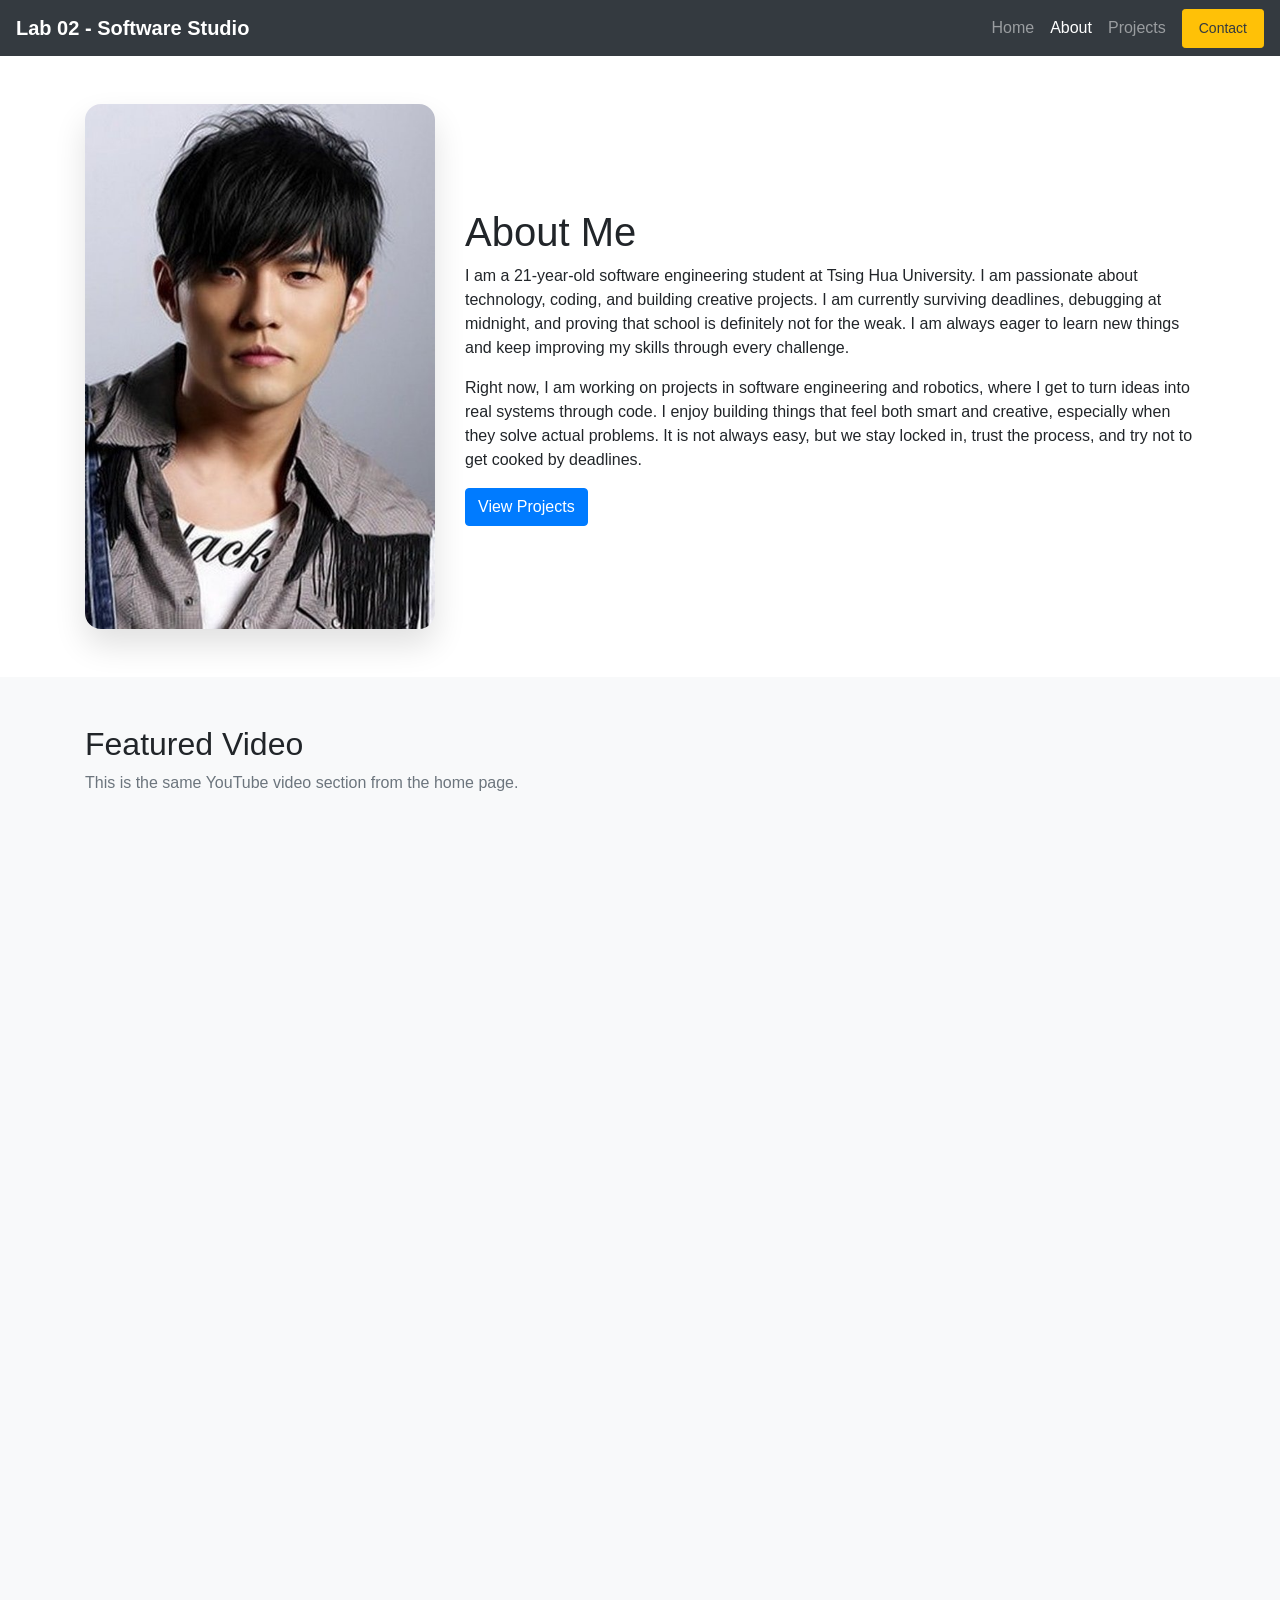
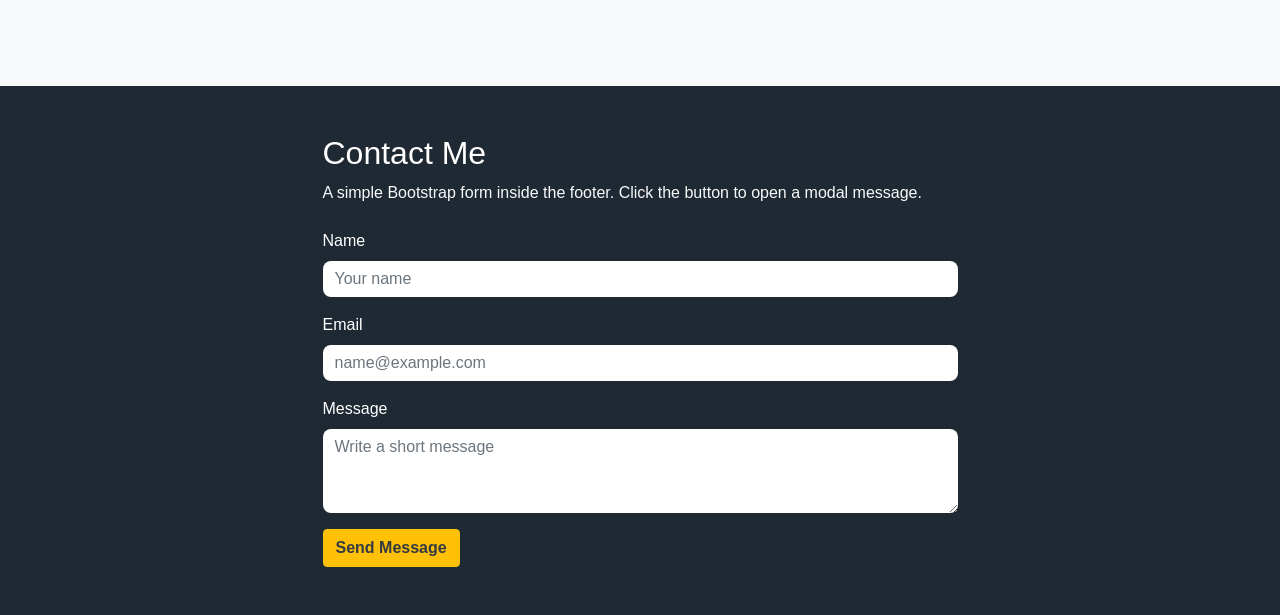
<file: about.html>
<!doctype html>
<html lang="en">
  <head>
    <meta charset="utf-8" />
    <meta
      name="viewport"
      content="width=device-width, initial-scale=1, shrink-to-fit=no"
    />

    <link
      rel="stylesheet"
      href="https://cdn.jsdelivr.net/npm/bootstrap@4.0.0/dist/css/bootstrap.min.css"
      integrity="sha384-Gn5384xqQ1aoWXA+058RXPxPg6fy4IWvTNh0E263XmFcJlSAwiGgFAW/dAiS6JXm"
      crossorigin="anonymous"
    />
    <link rel="stylesheet" href="index.css" />

    <title>Lab02 - About Page</title>
  </head>

  <body>
    <nav class="navbar navbar-expand-lg navbar-dark bg-dark sticky-top">
      <a class="navbar-brand font-weight-bold" href="index.html"
        >Lab 02 - Software Studio</a
      >
      <button
        class="navbar-toggler"
        type="button"
        data-toggle="collapse"
        data-target="#mainNav"
        aria-controls="mainNav"
        aria-expanded="false"
        aria-label="Toggle navigation"
      >
        <span class="navbar-toggler-icon"></span>
      </button>

      <div class="collapse navbar-collapse" id="mainNav">
        <ul class="navbar-nav ml-auto align-items-lg-center">
          <li class="nav-item">
            <a class="nav-link" href="index.html">Home</a>
          </li>
          <li class="nav-item active">
            <a class="nav-link" href="about.html"
              >About <span class="sr-only">(current)</span></a
            >
          </li>
          <li class="nav-item">
            <a class="nav-link" href="projects.html">Projects</a>
          </li>
          <li class="nav-item mt-2 mt-lg-0">
            <a
              class="nav-link btn btn-sm btn-warning text-dark ml-lg-2 px-3"
              href="index.html#contact"
            >
              Contact
            </a>
          </li>
        </ul>
      </div>
    </nav>

    <section class="section-pad">
      <div class="container">
        <div class="row align-items-center">
          <div class="col-md-4 mb-4 mb-md-0">
            <img
              src="image/jaychou.jpg"
              alt="Portrait placeholder"
              class="img-fluid portrait-photo"
            />
          </div>

          <div class="col-md-8">
            <h1 class="section-title">About Me</h1>
            <p>
              I am a 21-year-old software engineering student at Tsing Hua
              University. I am passionate about technology, coding, and building
              creative projects. I am currently surviving deadlines, debugging
              at midnight, and proving that school is definitely not for the
              weak. I am always eager to learn new things and keep improving my
              skills through every challenge.
            </p>
            <p>
              Right now, I am working on projects in software engineering and
              robotics, where I get to turn ideas into real systems through
              code. I enjoy building things that feel both smart and creative,
              especially when they solve actual problems. It is not always easy,
              but we stay locked in, trust the process, and try not to get
              cooked by deadlines.
            </p>
            <a href="projects.html" class="btn btn-primary">View Projects</a>
          </div>
        </div>
      </div>
    </section>

    <section id="video" class="section-pad bg-light">
      <div class="container">
        <h2 class="section-title">Featured Video</h2>
        <p class="text-muted">
          This is the same YouTube video section from the home page.
        </p>

        <div class="video-wrap">
          <iframe
            class="video-iframe"
            src="https://www.youtube.com/embed/iDcGQMx66Vg?si=1y3ckHJnOYTnJ_1k"
            title="YouTube video"
            frameborder="0"
            allow="
              accelerometer;
              autoplay;
              clipboard-write;
              encrypted-media;
              gyroscope;
              picture-in-picture;
            "
            allowfullscreen
          ></iframe>
        </div>
      </div>
    </section>

    <footer id="contact" class="site-footer py-5">
      <div class="container">
        <div class="row justify-content-center">
          <div class="col-lg-7">
            <h2 class="section-title text-white mt-0">Contact Me</h2>
            <p class="text-light mb-4">
              A simple Bootstrap form inside the footer. Click the button to
              open a modal message.
            </p>

            <form>
              <div class="form-group">
                <label for="contactName" class="text-white">Name</label>
                <input
                  type="text"
                  class="form-control"
                  id="contactName"
                  placeholder="Your name"
                />
              </div>

              <div class="form-group">
                <label for="contactEmail" class="text-white">Email</label>
                <input
                  type="email"
                  class="form-control"
                  id="contactEmail"
                  placeholder="name@example.com"
                />
              </div>

              <div class="form-group">
                <label for="contactMessage" class="text-white">Message</label>
                <textarea
                  class="form-control"
                  id="contactMessage"
                  rows="3"
                  placeholder="Write a short message"
                ></textarea>
              </div>

              <button
                type="button"
                class="btn btn-warning text-dark font-weight-bold"
                data-toggle="modal"
                data-target="#contactModal"
              >
                Send Message
              </button>
            </form>
          </div>
        </div>
      </div>
    </footer>

    <div
      class="modal fade"
      id="contactModal"
      tabindex="-1"
      role="dialog"
      aria-labelledby="contactModalLabel"
      aria-hidden="true"
    >
      <div class="modal-dialog modal-dialog-centered" role="document">
        <div class="modal-content">
          <div class="modal-header">
            <h5 class="modal-title" id="contactModalLabel">Message Sent</h5>
            <button
              type="button"
              class="close"
              data-dismiss="modal"
              aria-label="Close"
            >
              <span aria-hidden="true">&times;</span>
            </button>
          </div>
          <div class="modal-body">
            Thanks for checking out this page. This is a simple Bootstrap modal
            connected to the footer form.
          </div>
          <div class="modal-footer">
            <button
              type="button"
              class="btn btn-secondary"
              data-dismiss="modal"
            >
              Close
            </button>
          </div>
        </div>
      </div>
    </div>

    <script
      src="https://code.jquery.com/jquery-3.4.1.slim.min.js"
      integrity="sha384-J6qa4849blE2+poT4WnyKhv5vZF5SrPo0iEjwBvKU7imGFAV0wwj1yYfoRSJoZ+n"
      crossorigin="anonymous"
    ></script>
    <script
      src="https://cdn.jsdelivr.net/npm/popper.js@1.16.0/dist/umd/popper.min.js"
      integrity="sha384-Q6E9RHvbIyZFJoft+2mJbHaEWldlvI9IOYy5n3zV9zzTtmI3UksdQRVvoxMfooAo"
      crossorigin="anonymous"
    ></script>
    <script
      src="https://stackpath.bootstrapcdn.com/bootstrap/4.4.1/js/bootstrap.min.js"
      integrity="sha384-wfSDF2E50Y2D1uUdj0O3uMBJnjuUD4Ih7YwaYd1iqfktj0Uod8GCExl3Og8ifwB6"
      crossorigin="anonymous"
    ></script>
  </body>
</html>
</file>
<file: index.css>
.section-title {
  margin-top: 0px;
}

.section-pad {
  padding: 48px 0;
}

.photo-column {
  /* background-color: sienna; */
  height: auto;
}

#photo-gallery {
  /* background-color: bisque; */
  height: auto;
}

.photo-sm {
  width: 100%;
  height: 380px;
  background-color: rgb(221, 200, 190);
  margin-top: 20px;
  overflow: hidden;
}

.photo-big {
  width: 100%;
  height: 480px;
  background-color: rgb(158, 118, 90);
  margin-top: 20px;
  overflow: hidden;
}

.photo-sm img,
.photo-big img {
  width: 100%;
  height: 100%;
  object-fit: cover;
}

.site-footer {
  background-color: #1f2933;
}

.site-footer a {
  text-decoration: none;
}

.site-footer .form-control {
  border: none;
  border-radius: 0.5rem;
}

.site-footer .form-control:focus {
  box-shadow: 0 0 0 0.2rem rgba(255, 193, 7, 0.25);
}

.portrait-photo {
  width: 100%;
  min-height: 320px;
  object-fit: cover;
  border-radius: 1rem;
  box-shadow: 0 1rem 2rem rgba(0, 0, 0, 0.12);
}

.project-card {
  border: none;
  border-radius: 1rem;
  overflow: hidden;
  box-shadow: 0 1rem 2rem rgba(31, 41, 51, 0.08);
}

.project-thumb {
  height: 220px;
  object-fit: cover;
}

.video-iframe {
  width: 100%;
  height: 260px;
  margin-top: 20px;
  border: 0;
}

@media (min-width: 575.98px) {
  .video-iframe {
    height: 400px;
  }
}

@media (min-width: 767.98px) {
  .video-iframe {
    height: 600px;
  }
}

@media (min-width: 901.98px) {
  .video-iframe {
    height: 800px;
  }
}
</file>
